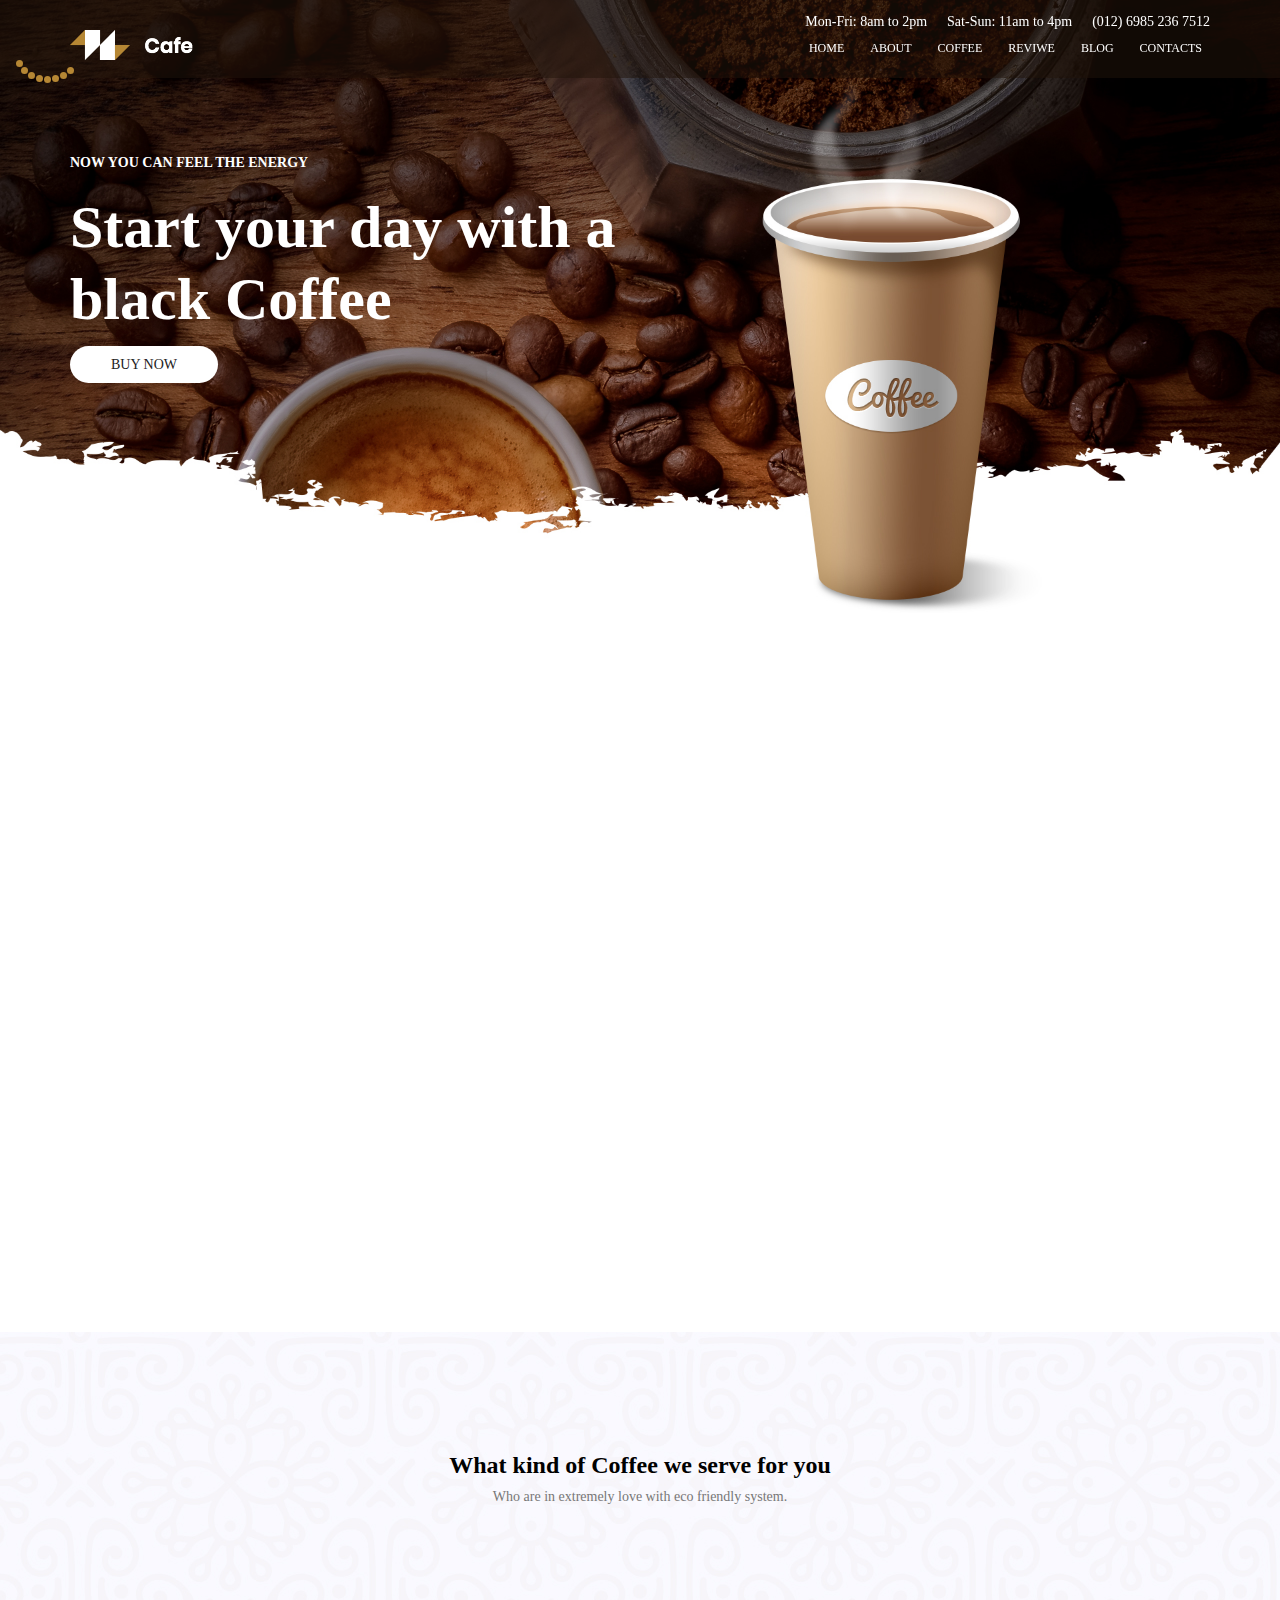
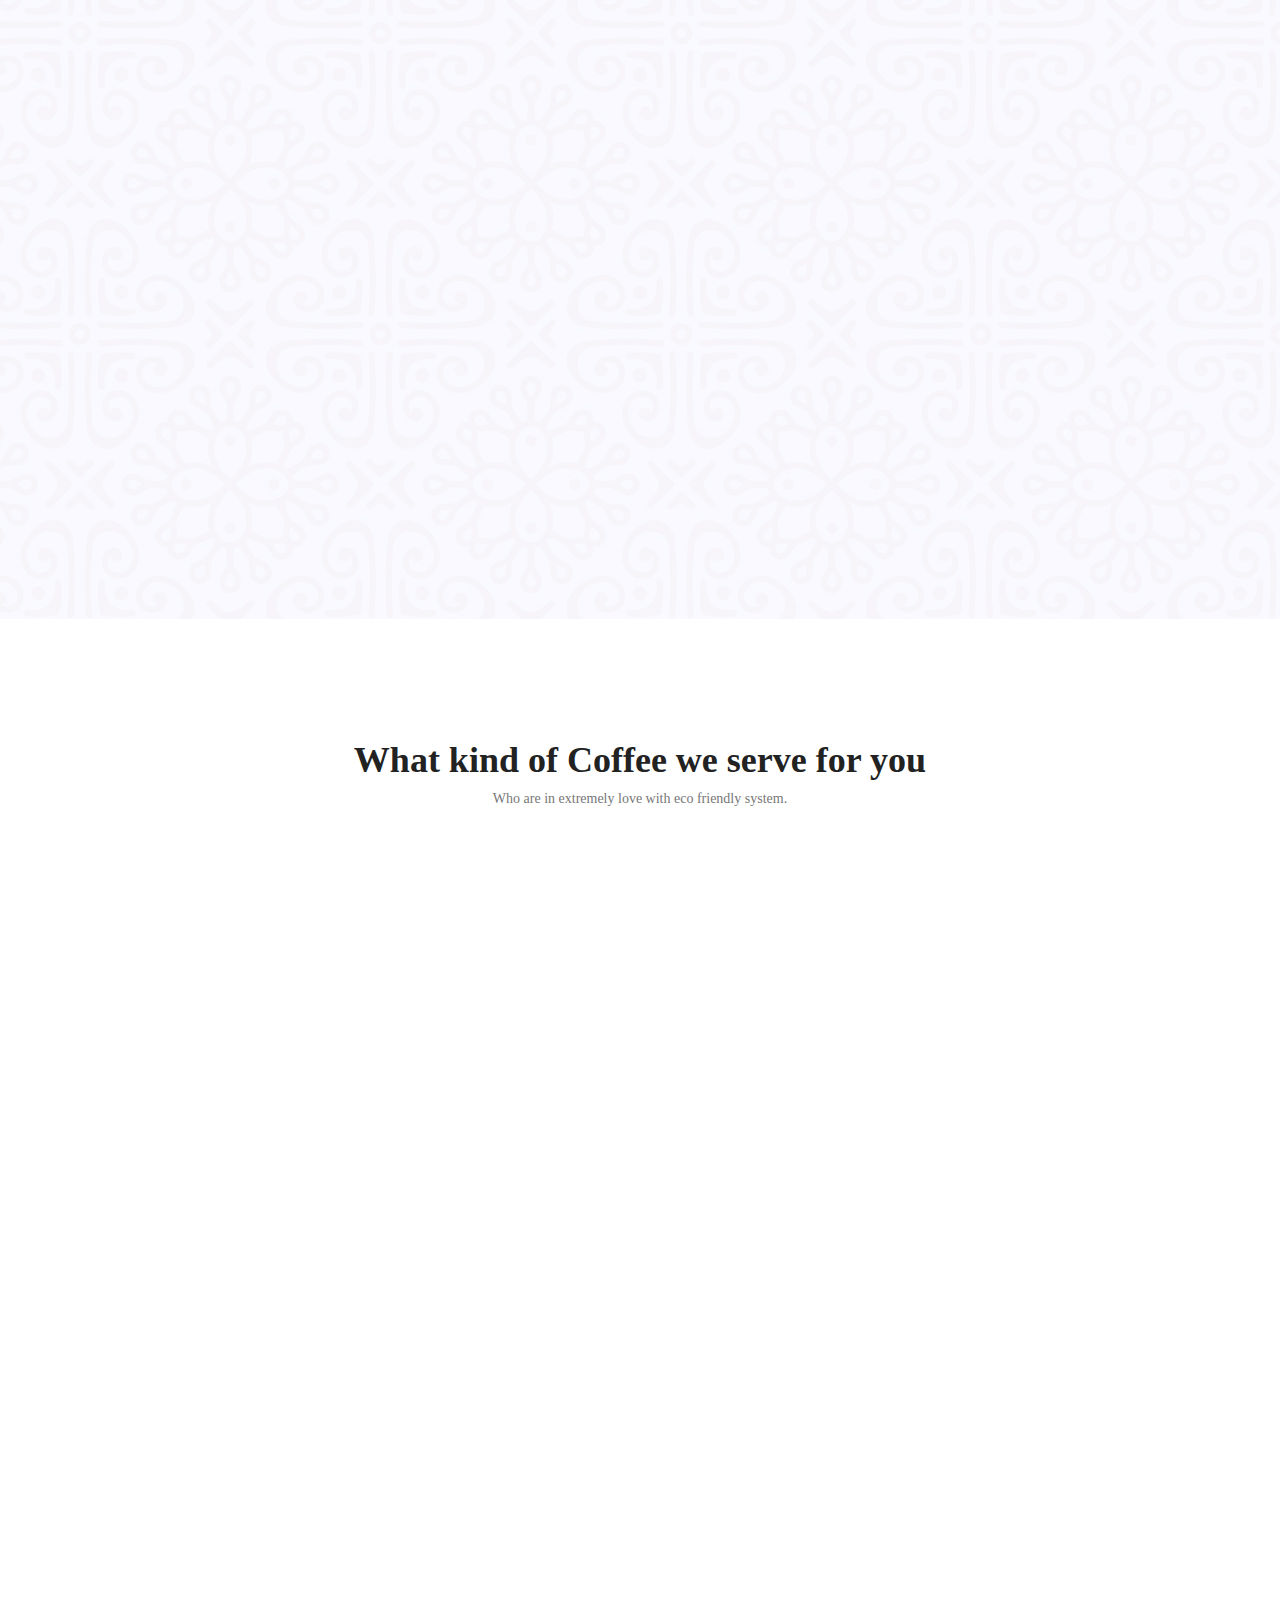
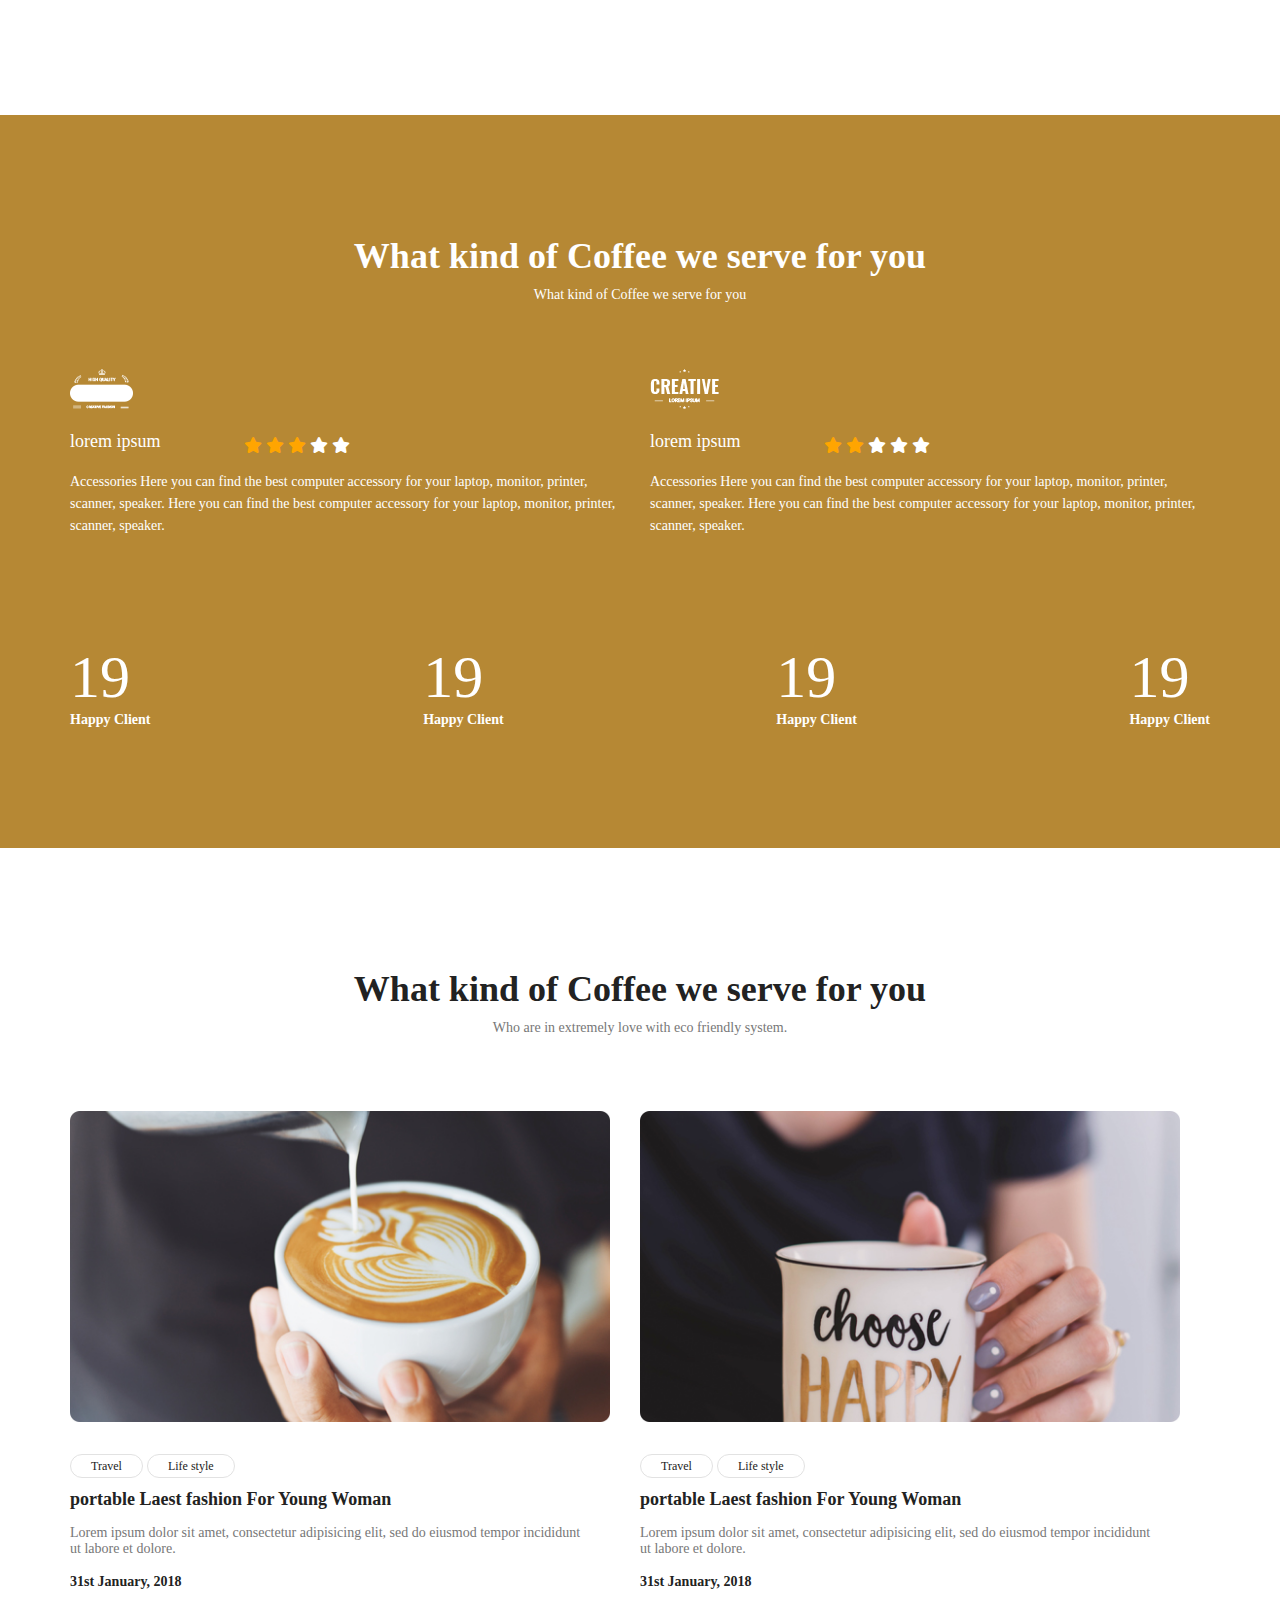
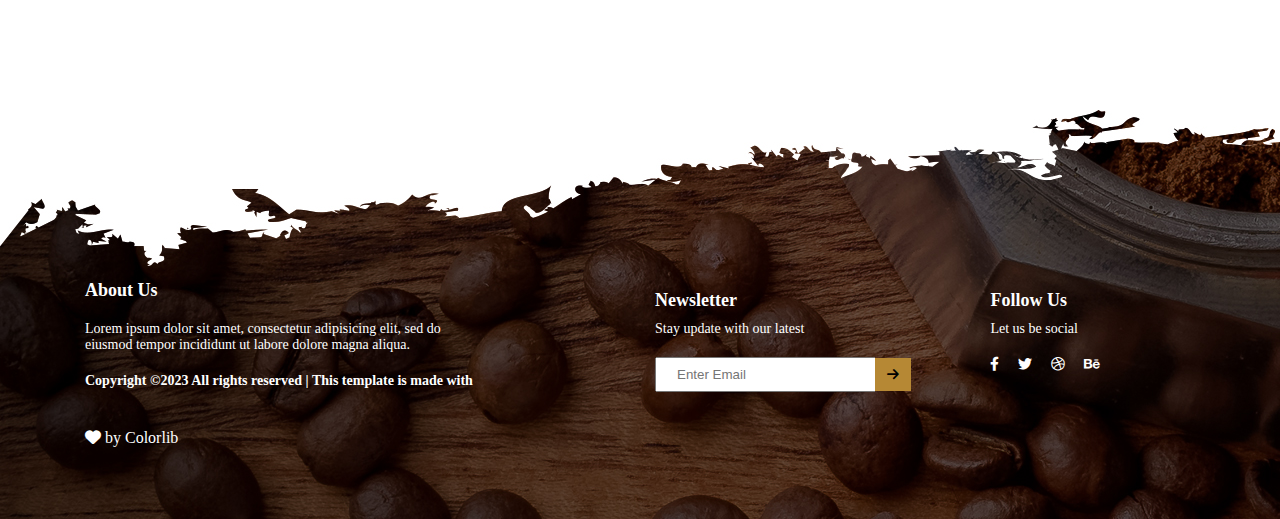
<file: index.html>
<!DOCTYPE html>
<html lang="en">

<head>
    <meta charset="UTF-8">
    <meta http-equiv="X-UA-Compatible" content="IE=edge">
    <meta name="viewport" content="width=device-width, initial-scale=1.0">
    <title>Landing Page 2</title>

    <link rel="stylesheet" href="css/all.min.css">

    <link rel="stylesheet" href="css/owl.carousel.min.css">

    <link rel="stylesheet" href="css/owl.theme.default.min.css">

    <link rel="stylesheet" href="css/animate.css">

    <link rel="stylesheet" href="css/aos.css">

    <link rel="stylesheet" href="css/style.css">

</head>

<body>

    <!-- Scroll top buttom================================================================== -->
    <div id="scrolltop">^</div>
    <!-- loader================================================================== -->
    <div class="lds-roller">
        <div></div>
        <div></div>
        <div></div>
        <div></div>
        <div></div>
        <div></div>
        <div></div>
        <div></div>
    </div>

    <!-- data-aos="fade-up-right" add attribute in html -->

    <!-- header start -->
    <header>
        <div class="top_header">
            <div class="container">
                <div class="top_txt">
                    <p>Mon-Fri: 8am to 2pm</p>
                    <p>Sat-Sun: 11am to 4pm</p>
                    <span> (012) 6985 236 7512</span>
                </div>
            </div>
        </div>
        <div class="container">
            <div class="row">
                <div class="logo">
                    <a href="#">
                        <img src="img/asset 0.png" alt="">
                    </a>
                </div>
                <nav>
                    <ul class="main_menu">
                        <li><a href="#home" class="active">HOME</a></li>
                        <li><a href="#about">ABOUT</a></li>
                        <li><a href="#coffee">COFFEE</a></li>
                        <li><a href="#review">REVIWE</a></li>
                        <li><a href="#blog">BLOG</a></li>
                        <li><a href="#contacts">CONTACTS</a></li>
                    </ul>
                </nav>
            </div>
        </div>
    </header>
    <!-- header end -->

    <!-- banner start -->
    <section class="banner_area" id="home">
        <div class="container b_c">
            <div class="banner_row wow bounceIn">
                <h6>NOW YOU CAN FEEL THE ENERGY</h6>
                <h1>Start your day with
                    a black Coffee</h1>
                <a href=" #">BUY NOW</a>
            </div>
        </div>
    </section>
    <!-- banner end -->

    <div class="divider"></div>

    <!-- vedio start -->
    <section class="video " id="about">
        <div class="container">
            <div class="row">
                <div class="video_bg" data-aos="fade-right">
                    <a href="img/Your Google Assistant_ coming soon to smart displays - YouTube_files/">
                        <img src="img/asset 1.png" alt="">
                    </a>
                </div>
                <div class="v_txt" data-aos="fade-left" data-aos-delay="300">
                    <p>LIVE COFFEE MAKING PROCESS.</p>
                    <h4>We Telecast our
                        Coffee Making Live</h4>
                    <span>We are here to listen from you deliver exellence</span>
                    <h6>Lorem ipsum dolor sit amet, consectetur adipisicing elit, sed do eiusmod temp or incididunt ut
                        labore et dolore magna aliqua. Ut enim ad minim.</h6>
                    <img src="img/asset 2.png" alt="" data-aos="fade-up" data-aos-duration="1500">
                </div>
            </div>
        </div>
    </section>
    <!-- vedio end -->


    <!-- price start -->
    <section class="prices" id="coffee">
        <div class="container">
            <div class="p_txt">
                <h2>What kind of Coffee we serve for you</h2>
                <p>Who are in extremely love with eco friendly system.</p>
            </div>

            <div class="p_content">
                <div class="single_box" data-aos="fade-up" data-aos-duration="1000">
                    <div class="p_flex">
                        <h3>Cappuccino</h3>
                        <span>$49</span>
                    </div>
                    <p>Usage of the Internet is becoming more common due to rapid advance.</p>
                </div>

                <div class="single_box" data-aos="fade-up" data-aos-duration="1000">
                    <div class="p_flex">
                        <h3>Americano</h3>
                        <span>$49</span>
                    </div>
                    <p>Usage of the Internet is becoming more common due to rapid advance.</p>
                </div>

                <div class="single_box" data-aos="fade-up" data-aos-duration="1000">
                    <div class="p_flex">
                        <h3>Espresso</h3>
                        <span>$49</span>
                    </div>
                    <p>Usage of the Internet is becoming more common due to rapid advance.</p>
                </div>

                <div class="single_box" data-aos="fade-up" data-aos-duration="1500">
                    <div class="p_flex">
                        <h3>Macchiato</h3>
                        <span>$49</span>
                    </div>
                    <p>Usage of the Internet is becoming more common due to rapid advance.</p>
                </div>

                <div class="single_box" data-aos="fade-up" data-aos-duration="1500">
                    <div class="p_flex">
                        <h3>Mocha</h3>
                        <span>$49</span>
                    </div>
                    <p>Usage of the Internet is becoming more common due to rapid advance.</p>
                </div>

                <div class="single_box" data-aos="fade-up" data-aos-duration="1500">
                    <div class="p_flex">
                        <h3>Coffee Latte
                        </h3>
                        <span>$49</span>
                    </div>
                    <p>Usage of the Internet is becoming more common due to rapid advance.</p>
                </div>

                <div class="single_box" data-aos="fade-up" data-aos-duration="1700">
                    <div class="p_flex">
                        <h3>Piccolo Latte
                        </h3>
                        <span>$49</span>
                    </div>
                    <p>Usage of the Internet is becoming more common due to rapid advance.</p>
                </div>

                <div class="single_box" data-aos="fade-up" data-aos-duration="1700">
                    <div class="p_flex">
                        <h3>Ristretto</h3>
                        <span>$49</span>
                    </div>
                    <p>Usage of the Internet is becoming more common due to rapid advance.</p>
                </div>

                <div class="single_box" data-aos="fade-up" data-aos-duration="1700">
                    <div class="p_flex">
                        <h3>Affogato</h3>
                        <span>$49</span>
                    </div>
                    <p>Usage of the Internet is becoming more common due to rapid advance.</p>
                </div>
            </div>
        </div>
    </section>

    <section class="coffee_2">
        <div class="container">
            <div class="img_txt">
                <h2>What kind of Coffee we serve for you</h2>
                <p>Who are in extremely love with eco friendly system.</p>
            </div>
            <div class="c_img">
                <div class="one">
                    <img src="img/asset 3.jpeg" alt="" data-aos="flip-up" data-aos-duration="1500">
                    <img src="img/asset 4.jpeg" alt="" class="i_2" data-aos="flip-down" data-aos-duration="1700">
                </div>
                <div class="two">
                    <img src="img/asset 5.jpeg" alt="" data-aos="flip-up" data-aos-duration="1500">
                    <div class="flex_img">
                        <img src="img/asset 6.jpeg" alt="" data-aos="flip-down" data-aos-duration="1700">
                        <img src="img/asset 7.jpeg" alt="" data-aos="flip-up" data-aos-duration="1000">
                    </div>
                </div>
            </div>
        </div>
    </section>
    <!-- price end -->


    <!-- review start -->
    <section class="review" id="review">
        <div class="container">
            <div class="r_txt">
                <h2>What kind of Coffee we serve for you</h2>
                <p>What kind of Coffee we serve for you</p>
            </div>

            <div class="r_content">
                <div class="r_flex">
                    <div class="r_box">
                        <img src="img/asset 8.png" alt="">
                        <div class="con_flex">
                            <h3>lorem ipsum</h3>
                            <div class="icon">
                                <span>
                                    <i class="fa-solid fa-star"></i>
                                    <i class="fa-solid fa-star"></i>
                                    <i class="fa-solid fa-star"></i>
                                </span>
                                <i class="fa-solid fa-star"></i>
                                <i class="fa-solid fa-star"></i>
                            </div>
                        </div>
                        <p>Accessories Here you can find the best computer accessory for your laptop, monitor, printer,
                            scanner, speaker. Here you can find the best computer accessory for your laptop, monitor,
                            printer, scanner, speaker.

                        </p>
                    </div>
                    <div class="r_box">
                        <img src="img/asset 9.png" alt="">
                        <div class="con_flex">
                            <h3>lorem ipsum</h3>
                            <div class="icon">
                                <span>
                                    <i class="fa-solid fa-star"></i>
                                    <i class="fa-solid fa-star"></i>
                                </span>
                                <i class="fa-solid fa-star"></i>
                                <i class="fa-solid fa-star"></i>
                                <i class="fa-solid fa-star"></i>
                            </div>
                        </div>
                        <p>Accessories Here you can find the best computer accessory for your laptop, monitor, printer,
                            scanner, speaker. Here you can find the best computer accessory for your laptop, monitor,
                            printer, scanner, speaker.

                        </p>
                    </div>
                </div>
            </div>

            <div class="r_bottom">
                <div class="r_box_2">
                    <h3 class="count">200</h3>
                    <h6>Happy Client</h6>
                </div>
                <div class="r_box_2">
                    <h3 class="count">100</h3>
                    <h6>Happy Client</h6>
                </div>
                <div class="r_box_2">
                    <h3 class="count">500</h3>
                    <h6>Happy Client</h6>
                </div>
                <div class="r_box_2">
                    <h3 class="count">300</h3>
                    <h6>Happy Client</h6>
                </div>
            </div>
        </div>
    </section>
    <!-- review end -->

    <!-- blog start -->
    <section class="blog" id="blog">
        <div class="container">
            <div class="b_txt">
                <h2>What kind of Coffee we serve for you</h2>
                <p>Who are in extremely love with eco friendly system.</p>
            </div>

            <div class="row">
                <div class="b_one">
                    <img src="img/asset 10.jpeg" alt="">
                    <div class="btn">
                        <a href="#">Travel</a>
                        <a href="#">Life style</a>
                    </div>
                    <h4>portable Laest fashion For Young Woman</h4>
                    <p>Lorem ipsum dolor sit amet, consectetur adipisicing elit, sed do eiusmod tempor incididunt ut
                        labore et dolore.</p>
                    <span>31st January, 2018</span>
                </div>
                <div class="b_one">
                    <img src="img/asset 11.jpeg" alt="">
                    <div class="btn">
                        <a href="#">Travel</a>
                        <a href="#">Life style</a>
                    </div>
                    <h4>portable Laest fashion For Young Woman</h4>
                    <p>Lorem ipsum dolor sit amet, consectetur adipisicing elit, sed do eiusmod tempor incididunt ut
                        labore et dolore.</p>
                    <span>31st January, 2018</span>
                </div>
            </div>
        </div>
    </section>
    <!-- blog end -->


    <!-- footer start -->
    <footer class="footer" id="contacts">
        <div class="container">
            <div class="f_flex">
                <div class="f_one">
                    <h2>About Us</h2>
                    <p>Lorem ipsum dolor sit amet, consectetur adipisicing elit, sed do eiusmod tempor incididunt ut
                        labore dolore magna aliqua.</p>
                    <h3>Copyright ©2023 All rights reserved | This template is made with</h3>
                    <i class="fa-solid fa-heart"></i>
                    <span> by Colorlib</span>
                </div>
                <div class="f_two">
                    <h2>Newsletter</h2>
                    <p>Stay update with our latest</p>
                    <div class="input">
                        <input type="text" placeholder="Enter Email">
                        <button>
                            <i class="fa-solid fa-arrow-right"></i>
                        </button>
                    </div>
                </div>
                <div class="f_three">
                    <h2>Follow Us</h2>
                    <p>Let us be social</p>
                    <div class="f_icon">
                        <a href="#">
                            <i class="fa-brands fa-facebook-f"></i>
                        </a>
                        <a href="#">
                            <i class="fa-brands fa-twitter"></i>
                        </a>
                        <a href="#">
                            <i class="fa-brands fa-dribbble"></i>
                        </a>
                        <a href="#">
                            <i class="fa-brands fa-behance"></i>
                        </a>
                    </div>
                </div>
            </div>
        </div>
    </footer>


    <!-- footer end -->

    <script src="js/jquery-3.6.3.min.js"></script>
    <script src="js/wow.min.js"></script>
    <script src="js/aos.js"></script>
    <script>
        $(document).ready(function () {
            $(window).on('scroll', function () {
                x = $(window).scrollTop()

                if (x > 200) {
                    $('#scrolltop').css('opacity', '1')
                }
                else {
                    $('#scrolltop').css('opacity', '0')
                }
            })
            $('#scrolltop').click(function () {
                $(window).scrollTop({ top: 0 })
            })

            // counter===================

            var counters = $(".count");
            var countersQuantity = counters.length;
            var counter = [];

            for (i = 0; i < countersQuantity; i++) {
                counter[i] = parseInt(counters[i].innerHTML);
            }

            var count = function (start, value, id) {
                var localStart = start;
                setInterval(function () {
                    if (localStart < value) {
                        localStart++;
                        counters[id].innerHTML = localStart;
                    }
                }, 40);
            }

            for (j = 0; j < countersQuantity; j++) {
                count(0, counter[j], j);
            }


            // menu active============= -----------

            $('ul li a').click(function () {
                $('li a').removeClass("active");
                $(this).addClass("active");
            });

            setTimeout(function () {
                $('.lds-roller').fadeOut();
            }, 1000);

            new WOW().init();

            AOS.init();

        })
    </script>

</body>

</html>
</file>
<file: css/style.css>
* {
    margin: 0;
    padding: 0;
    box-sizing: border-box;
}

.container {
    width: 1140px;
    margin: auto;
    /* background: #383838; */
}

a {
    text-decoration: none;
}

ul {
    list-style: none;
}

body {
    background-image: url(../img/asset\ 12.jpeg);
    width: 100%;
    background-repeat: no-repeat;
    background-size: contain;
    font-family: poppins;
}

html {
    scroll-behavior: smooth;
}


/* pre-loadder */
.lds-roller {
    display: inline-block;
    position: fixed;
    width: 100%;
    height: 100%;
    background-color: transparent;
    display: flex;
    justify-content: center;
    align-items: center;
    z-index: 9999;
}

.lds-roller div {
    animation: lds-roller 1.2s cubic-bezier(0.5, 0, 0.5, 1) infinite;
    transform-origin: 40px 40px;
}

.lds-roller div:after {
    content: " ";
    display: block;
    position: absolute;
    width: 7px;
    height: 7px;
    border-radius: 50%;
    background: #B68734;
    margin: 4px 0 0 4px;
}

.lds-roller div:nth-child(1) {
    animation-delay: -0.036s;
}

.lds-roller div:nth-child(1):after {
    top: 63px;
    left: 63px;
}

.lds-roller div:nth-child(2) {
    animation-delay: -0.072s;
}

.lds-roller div:nth-child(2):after {
    top: 68px;
    left: 56px;
}

.lds-roller div:nth-child(3) {
    animation-delay: -0.108s;
}

.lds-roller div:nth-child(3):after {
    top: 71px;
    left: 48px;
}

.lds-roller div:nth-child(4) {
    animation-delay: -0.144s;
}

.lds-roller div:nth-child(4):after {
    top: 72px;
    left: 40px;
}

.lds-roller div:nth-child(5) {
    animation-delay: -0.18s;
}

.lds-roller div:nth-child(5):after {
    top: 71px;
    left: 32px;
}

.lds-roller div:nth-child(6) {
    animation-delay: -0.216s;
}

.lds-roller div:nth-child(6):after {
    top: 68px;
    left: 24px;
}

.lds-roller div:nth-child(7) {
    animation-delay: -0.252s;
}

.lds-roller div:nth-child(7):after {
    top: 63px;
    left: 17px;
}

.lds-roller div:nth-child(8) {
    animation-delay: -0.288s;
}

.lds-roller div:nth-child(8):after {
    top: 56px;
    left: 12px;
}

@keyframes lds-roller {
    0% {
        transform: rotate(0deg);
    }

    100% {
        transform: rotate(360deg);
    }
}


/* header start=============================== */
header {
    padding: 14px 0;
    position: fixed;
    top: 0;
    left: 0;
    right: 0;
    z-index: 999;
    background: #21130a83;
    width: 100%;
}

.top_txt {
    color: white;
    display: flex;
    align-items: center;
    justify-content: end;
    gap: 20px;
}

.top_txt * {
    font-size: 14px;
}

.row {
    display: flex;
    align-items: center;
    justify-content: space-between;
}

.main_menu {
    display: flex;
    align-items: center;
    justify-content: space-between;
}

.main_menu li {
    margin-left: 10px;
}

.main_menu li a {
    font-size: 12px;
    color: white;
    padding: 0 8px 0 8px;
    font-weight: 400;
    display: inline-block;
    text-transform: uppercase;
    transition: 0.3s;
}

.main_menu li a:hover{
    color: pink;
}

.mega_menu {
    background: white;
    padding: 10px 50px 10px 0;
    text-align: left;

    display: none;
    visibility: hidden;

    z-index: 999;
}

.mega_menu li a {
    margin: 5px 0;
    color: #000;
}

.mega_menu li a:hover .mega_menu {
    display: block;
    visibility: visible;
}

/* banner ====================================== */
.b_c {
    color: white;
    display: flex;
    align-items: center;
    /* background-color: rgba(127, 255, 212, 0.233); */
    height: 757px;
}

.banner_row {
    width: 55%;
    margin-top: -250px;
}

.banner_row h6,
.banner_row a {
    font-size: 14px;
}

.banner_row h1 {
    font-size: 60px;
    line-height: 72px;
}

.banner_row a {
    background-color: white;
    color: #222;
    border: 1px solid transparent;
    padding: 10px 40px;
    border-radius: 50px;
}

.banner_row * {
    margin: 20px 0;
}


/* video ====================== */
.video_bg {
    background-image: url(../img/asset\ 13.jpeg);
    /* background-color: red; */
    height: 350px;
    width: 570px;

    background-repeat: no-repeat;

    border-radius: 20px;
    background-size: cover;
}

.video_bg img {
    z-index: 2;
    display: flex;
    align-items: center;
    text-align: center;

    margin: 150px auto;
}

.video {
    padding-top: 125px;
    padding-bottom: 100px;

    display: flex;
    gap: 40px;
    align-items: center;
    justify-content: space-between;
    top: 100%;
}

.v_txt {
    width: 45%;
    padding-left: 30px;
}

.v_txt p {
    font-size: 12px;
    color: #b68834;
    letter-spacing: 2px;
}

.v_txt h4 {
    font-size: 36px;
    color: #222;
    line-height: 43px;
}

.v_txt span {
    font-size: 14px;
    color: #000;
    margin-top: 20px !important;
}

.v_txt h6 {
    font-size: 14px;
    color: #777;
    font-weight: 200;
}

.v_txt * {
    margin: 10px 0;
}

/* pricess ==========================*/
.prices {
    padding: 120px 0;
    background-image: url(../img/asset\ 14.jpeg);
}

.p_txt {
    text-align: center;
    padding-bottom: 60px;
}

.p_txt p {
    font-size: 14px;
    color: #777;
    margin-top: 10px;
}

.p_content {
    display: flex;
    justify-content: space-between;
    align-items: center;
    /* gap: 20px; */
    flex-wrap: wrap;
    /* margin-top: 20px; */
}

.single_box {
    background-color: white;
    padding: 30px 30px;
    border-radius: 10px;
    margin-bottom: 30px;
    box-shadow: 0px 10px 30px 0px #b6883433;
    height: 148px;
    width: 349px;
}

.p_flex {
    display: flex;
    align-items: center;
    justify-content: space-between;
}

.p_flex h3 {
    font-size: 18px;
    color: #222;
}

.p_flex span {
    font-size: 18px;
    color: #b68834;
    font-weight: 900;
}

.single_box p {
    font-size: 14px;
    color: #777;
    margin-top: 20px;
}

/* cofee img */
.coffee_2 {
    padding: 120px 0;
}

.img_txt {
    text-align: center;
    padding-bottom: 60px;
}

.img_txt h2 {
    font-size: 36px;
    color: #222;
}

.img_txt p {
    font-size: 14px;
    color: #777;
    margin-top: 10px;
}

.c_img {
    display: flex;
    justify-content: space-between;
    gap: 20px;
}

.flex_img {
    display: flex;
    justify-content: space-between;
    gap: 20px;

    margin-top: 20px;
}

.i_2 {
    margin-top: 20px;
}

/* review ================================== */
.review {
    background-color: #b68834;
    padding: 120px 0;
}

.r_txt {
    color: white;
    text-align: center;
    padding-bottom: 60px;
}

.r_txt h2 {
    font-size: 36px;
    color: #ffffff;
}

.r_txt p {
    font-size: 14px;
    color: #ffffff;
    margin-top: 10px;
}

.r_flex {
    display: flex;
    justify-content: space-between;
    align-items: center;
    gap: 20px;
    color: white;
}

.r_box {
    padding: 0 0 100px 0;
}

.r_box * {
    margin: 6px 0;
}

.con_flex {
    display: flex;
    justify-content: space-between;
    /* align-items: center; */
    width: 50%;
}

span i {
    color: #FFA500;
}

.con_flex h3 {
    font-size: 18px;
    font-weight: 500;
}

.r_box p {
    font-size: 14px;
    line-height: 22px;
    font-weight: 300;
}


/* r_bottom */
.r_bottom {
    display: flex;
    align-items: center;
    justify-content: space-between;
}

.r_box_2 h3 {
    font-size: 60px;
    font-weight: lighter;
    color: white;
}

.r_box_2 h6 {
    font-size: 14px;
    color: white;
    font-weight: light;
}


/* blog start=========================== */
.blog {
    padding: 120px 0;
    text-align: center;
}

.b_txt {
    padding-bottom: 60px;
}

.b_txt h2 {
    font-size: 36px;
    color: #222;
}

.b_txt p {
    font-size: 14px;
    color: #777;
    margin-top: 10px;
}

.b_one img {
    height: 311px;
    width: 540px;
}

.b_one {
    text-align: left;
}

.b_one * {
    margin: 15px 0;
}

.b_one .btn a {
    color: #222;
    font-size: 12px;
    background: transparent;
    border: 1px solid #e2e2e2;
    border-radius: 20px;
    padding: 4px 20px;
}

.b_one .btn a:hover {
    transition: 0.3s;
    background: #b68834;
    text-decoration: underline;
    color: white;
    border: 1px solid transparent;
}

.b_one h4 {
    font-size: 18px;
    color: #222;
}

.b_one p {
    font-size: 14px;
    color: #777;
    width: 90%;
}

.b_one span {
    font-size: 14px;
    color: #222;
    font-weight: 600;
}


/* footer start======================= */
.footer {
    padding-top: 120px;
    background-image: url(../img/asset\ 15.jpeg);
    color: white;
    background-repeat: no-repeat;
}

.f_one,
.f_two {
    padding: 0 15px;
}

.f_three {
    height: 189px;
    width: 190px;
}


.f_flex {
    display: flex;
    gap: 20px;
    justify-content: space-between;
    /* align-items: center; */

    padding: 50px 0;
}

.f_one h2,
.f_two h2,
.f_three h2 {
    font-size: 18px;
}

.f_one p,
.f_two p,
.f_three p {
    font-size: 14px;
}

.f_one p {
    width: 70%;
}

.f_one {
    width: 50%;
}

.f_two {
    width: 30%;
}

.f_three {
    width: 20%;
}

.f_one h3 {
    font-size: 14px;
}

.f_one * {
    margin: 20px 0;
}

.f_two * {
    margin: 10px 0;
}

.f_three * {
    margin: 10px 0;
}

.f_one h2 {
    margin-top: 0;
}

button {
    background-color: #b68834;
    border: none;
    padding: 0 12px;
    margin-left: -5px !important;
}

.input input {
    padding: 8px 20px;
}

.f_three .f_icon i {
    font-size: 14px;
    margin-right: 15px;
    color: white;
}

.f_three .f_icon i:hover {
    transition: 0.5s;
    color: #b68834;
}

#scrolltop {
    height: 50px;
    width: 50px;
    color: white;
    font-size: 26px;
    font-weight: 100;
    background-color: #B68734;
    position: fixed;

    bottom: 10px;
    right: 10px;

    text-align: center;
    transition: 1s;
    opacity: 0;
    line-height: 50px;
    border-radius: 50%;

    cursor: pointer;
}
</file>
